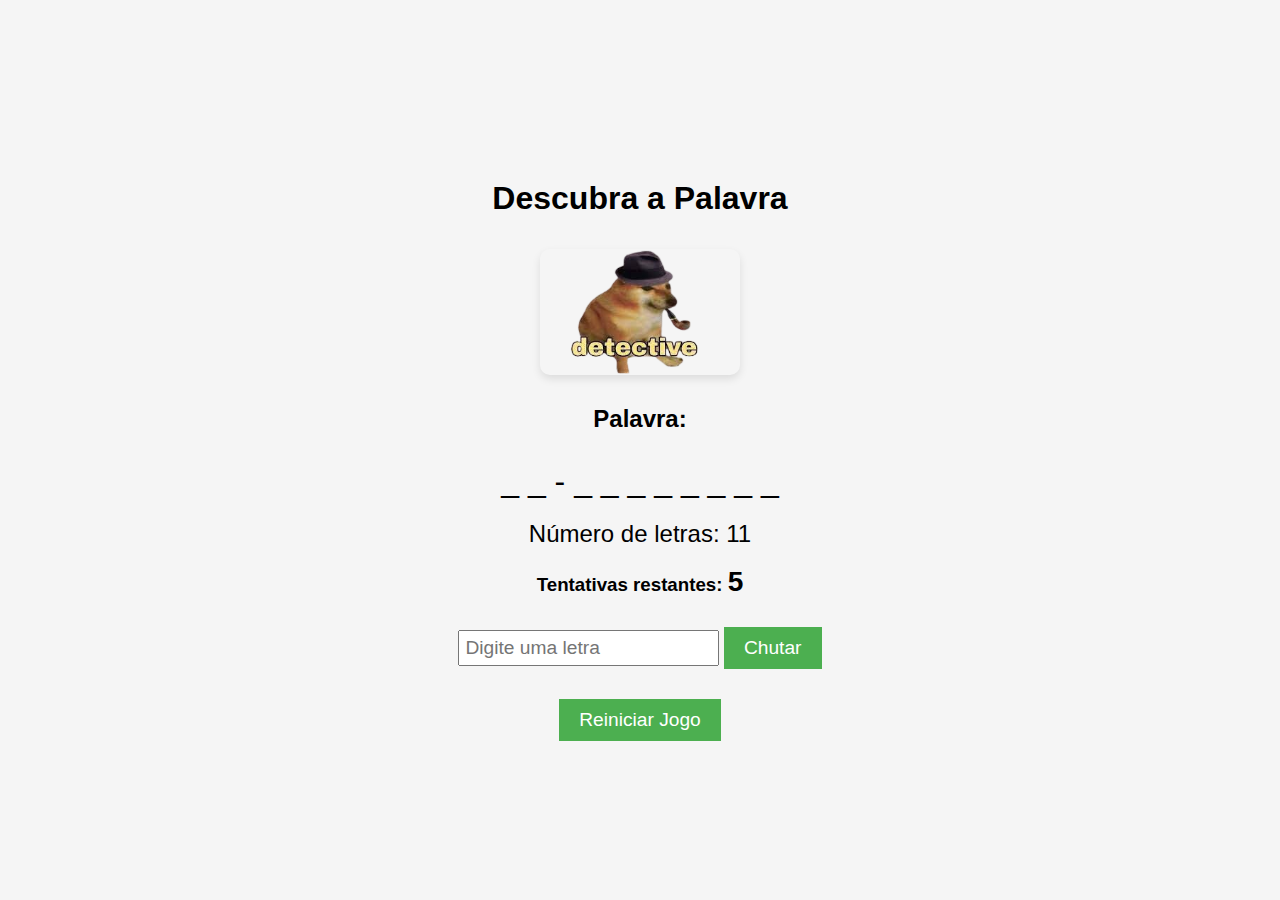
<file: AdivinhaPalavra/index.html>
<!DOCTYPE html>
<html lang="pt-br">
<head>
    <!-- Definindo a codificação dos caracteres para UTF-8 -->
    <meta charset="UTF-8">
    <!-- Tornando o site responsivo para que ele se ajuste a diferentes tamanhos de tela (como celulares e tablets) -->
    <meta name="viewport" content="width=device-width, initial-scale=1.0">
    <!-- Título que aparece na aba do navegador -->
    <title>Descubra a Palavra</title>
    <!-- Vincula o arquivo CSS (estilos) à página HTML -->
    <link rel="stylesheet" href="style.css">
</head>
<body>
    <!-- A caixa que contém todo o conteúdo do jogo -->
    <div class="container">
        <!-- Título principal do jogo -->
        <h1>Descubra a Palavra</h1>
        
        <!-- Imagem no topo do jogo, mostrando um cachorro -->
        <img id="imagem-dog" src="imagens/cao.png" alt="Imagem do Jogo" style="width: 100%; max-width: 200px; height: auto; border-radius: 10px;" />
        
        <!-- Seção onde a palavra secreta será mostrada -->
        <div id="palavra">
            <h2>Palavra:</h2>
            <!-- Aqui será atualizada a palavra secreta com as letras e espaços -->
            <div id="palavra-secreta"></div>
        </div>
        
        <!-- Mostra o número de letras da palavra secreta -->
        <div id="numero-letras">
            <h3 id="numero-letras">Número de letras: 0</h3>
        </div>
        
        <!-- Seção onde o número de tentativas restantes será mostrado -->
        <div id="tentativas">
            <h3>Tentativas restantes: <span id="tentativas-contagem">5</span></h3>
        </div>

        <!-- Caixa de entrada onde o usuário pode digitar uma letra -->
        <input type="text" id="letra" maxlength="1" placeholder="Digite uma letra" />

        <!-- Botão que chama a função 'verificarLetra' quando pressionado -->
        <button onclick="verificarLetra()">Chutar</button>

        <!-- Aqui será mostrada a mensagem do jogo, informando o resultado do chute -->
        <p id="mensagem"></p>

        <!-- Botão que reinicia o jogo quando pressionado -->
        <button onclick="reiniciarJogo()">Reiniciar Jogo</button>

        <!-- Imagens que indicam se o chute foi correto ou incorreto -->
        <div id="imagem-resultado">
            <!-- Imagem que aparece quando o jogador acerta a letra -->
            <img id="imagem-acerto" src="imagens/acerto2.jpg" alt="Acerto" style="display: none; width: 100px; height: 100px;" />
            <!-- Imagem que aparece quando o jogador erra a letra -->
            <img id="imagem-erro" src="imagens/erro.jpg" alt="Erro" style="display: none; width: 100px; height: 100px;" />
        </div>
    </div>

    <!-- Aqui o JavaScript (que está no arquivo "script.js") será carregado -->
    <script src="script.js"></script>
</body>
</html>
</file>
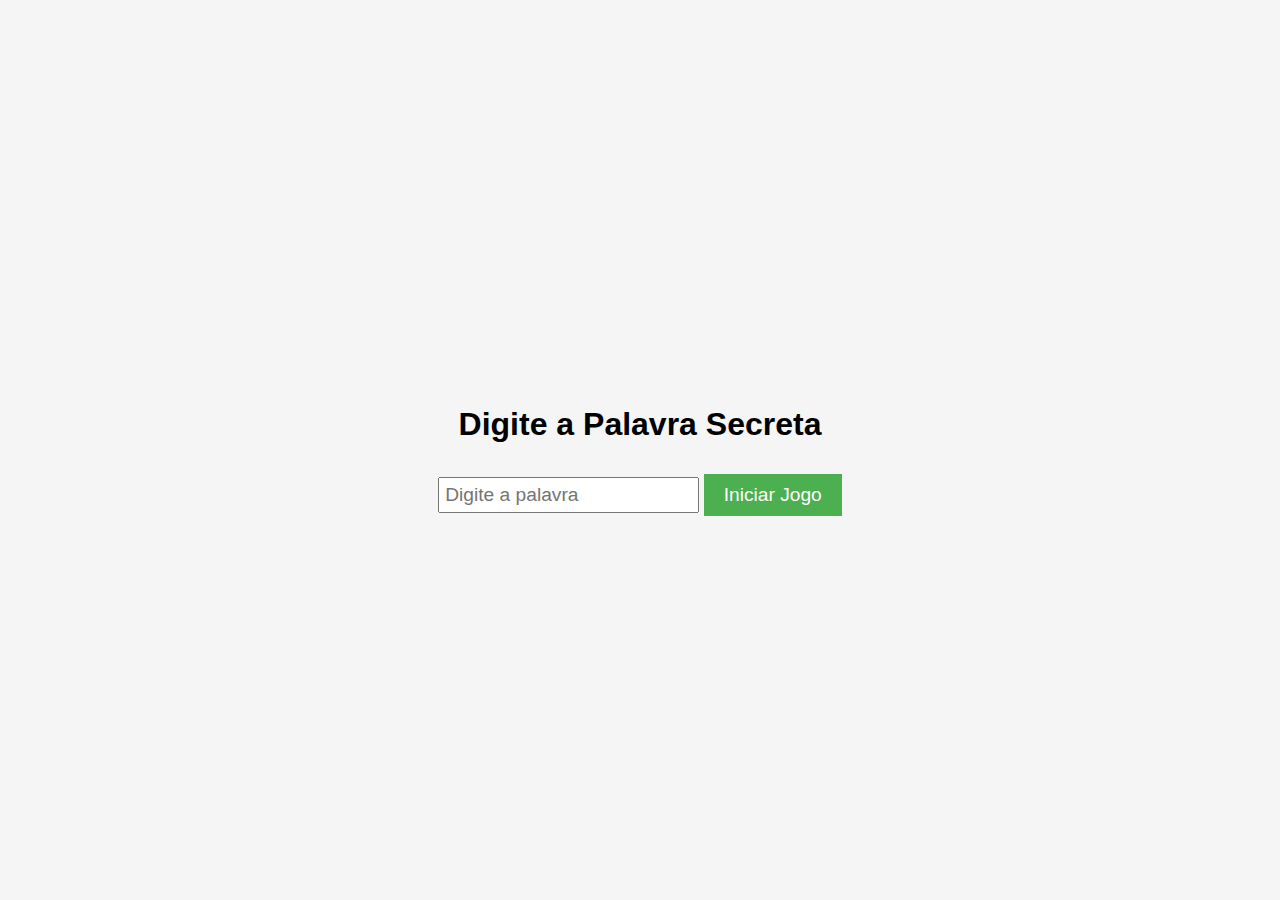
<file: adivinhaPalvraTelainicial/index.html>
<!DOCTYPE html>
<html lang="pt-br">
<head>
    <!-- Definindo a codificação de caracteres para UTF-8 e a responsividade para dispositivos móveis -->
    <meta charset="UTF-8">
    <meta name="viewport" content="width=device-width, initial-scale=1.0">
    <title>Descubra a Palavra</title> <!-- Título da página -->
    <!-- Link para o arquivo CSS (estilos) -->
    <link rel="stylesheet" href="style.css">
</head>
<body>
    <!-- Tela inicial onde o usuário digita a palavra -->
    <div id="tela-inicial" class="container">
        <h1>Digite a Palavra Secreta</h1> <!-- Título da tela inicial -->
        <!-- Campo de entrada onde o usuário digita a palavra secreta (campo de senha para ocultar a palavra) -->
        <input type="password" id="input-palavra" maxlength="15" placeholder="Digite a palavra" />
        <!-- Botão que chama a função para iniciar o jogo -->
        <button onclick="iniciarJogo()">Iniciar Jogo</button>
    </div>

    <!-- Tela do jogo, inicialmente oculta -->
    <div id="tela-jogo" class="container" style="display: none;">
        <h1>Descubra a Palavra</h1> <!-- Título da tela do jogo -->
        <!-- Imagem que será exibida durante o jogo -->
        <img id="imagem-dog" src="imagens/cao.png" alt="Imagem do Jogo" style="width: 100%; max-width: 200px; height: auto; border-radius: 10px;" />
        
        <!-- Seção onde a palavra secreta será exibida (com underscores para letras não adivinhadas) -->
        <div id="palavra">
            <h2>Palavra:</h2> <!-- Título da seção de palavra -->
            <div id="palavra-secreta"></div> <!-- Aqui será atualizada a palavra com as letras adivinhadas -->
        </div>
        
        <!-- Exibe o número de letras da palavra -->
        <div id="numero-letras">
            <h3 id="numero-letras">Número de letras: 0</h3> <!-- Aqui é exibido o número de letras da palavra secreta -->
        </div>
        
        <!-- Exibe o número de tentativas restantes -->
        <div id="tentativas">
            <h3>Tentativas restantes: <span id="tentativas-contagem">5</span></h3> <!-- Aqui é mostrado o número de tentativas restantes -->
        </div>
        
        <!-- Campo de entrada onde o usuário digita uma letra -->
        <input type="text" id="letra" maxlength="1" placeholder="Digite uma letra" />
        <!-- Botão que chama a função para verificar a letra digitada -->
        <button onclick="verificarLetra()">Chutar</button>
        
        <!-- Área para exibir mensagens de sucesso ou erro -->
        <p id="mensagem"></p>
        
        <!-- Botão para reiniciar o jogo -->
        <button onclick="reiniciarJogo()">Reiniciar Jogo</button>
        
        <!-- Seção para exibir a imagem de acerto ou erro -->
        <div id="imagem-resultado">
            <!-- Imagem que aparece quando o jogador acerta uma letra -->
            <img id="imagem-acerto" src="imagens/acerto2.jpg" alt="Acerto" style="display: none; width: 100px; height: 100px;" />
            <!-- Imagem que aparece quando o jogador erra uma letra -->
            <img id="imagem-erro" src="imagens/erro.jpg" alt="Erro" style="display: none; width: 100px; height: 100px;" />
        </div>
    </div>

    <!-- Link para o script JavaScript que contém a lógica do jogo -->
    <script src="script.js"></script>
</body>
</html>
</file>
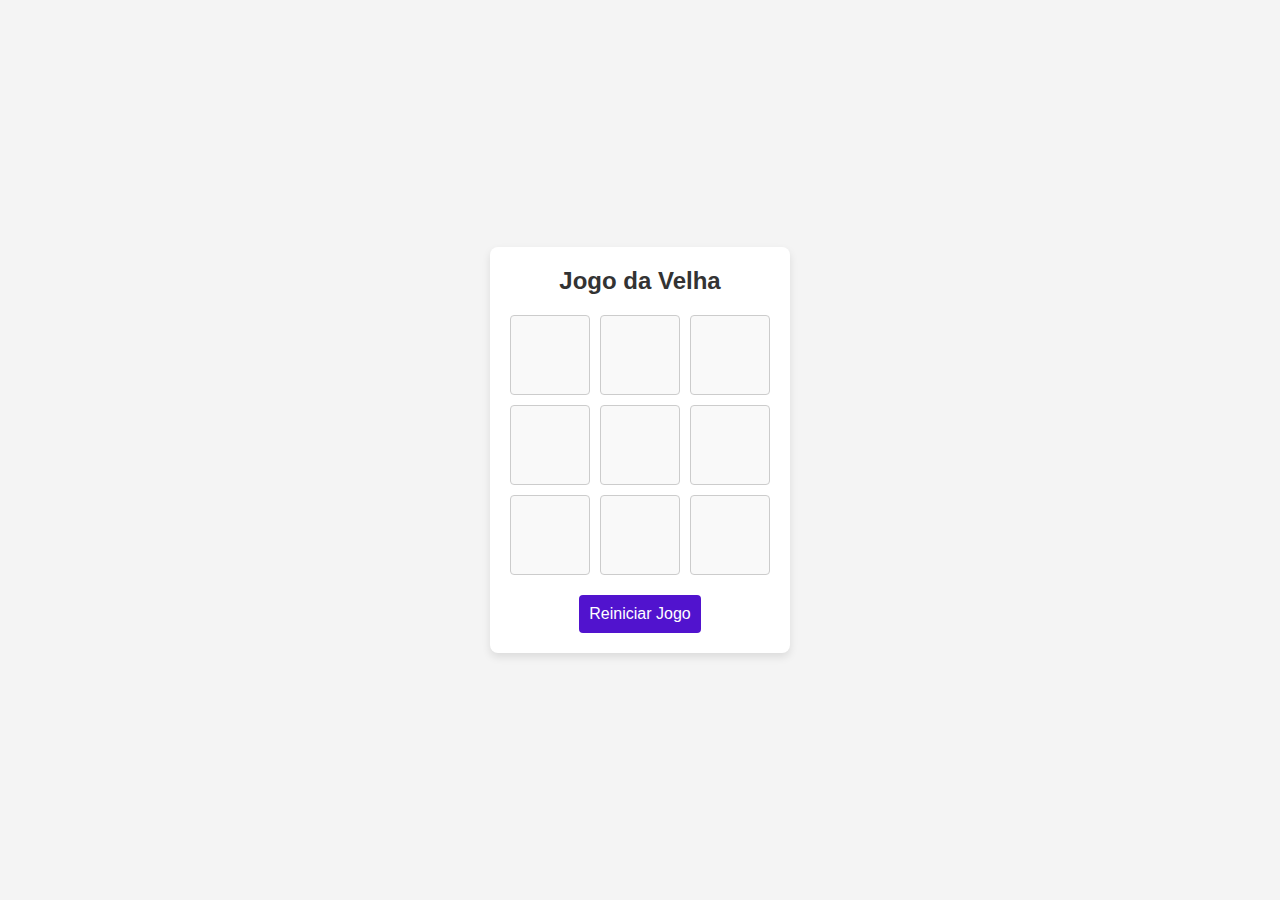
<file: jogoDavelha/index.html>
<!DOCTYPE html>
<html lang="pt-br">
<head>
    <meta charset="UTF-8">
    <meta name="viewport" content="width=device-width, initial-scale=1.0">
    <title>Jogo da Velha</title>
    <link rel="stylesheet" href="style.css">  <!-- Link para o arquivo de estilo CSS -->
</head>
<body>
    <div class="container">
        <h1>Jogo da Velha</h1>  <!-- Título do Jogo -->
        
        <div id="tabuleiro" class="tabuleiro">
            <!-- O tabuleiro será renderizado aqui -->
        </div>
        
        <button onclick="reiniciarJogo()">Reiniciar Jogo</button>  <!-- Botão para reiniciar o jogo -->
    </div>

    <script src="script.js"></script>  <!-- Link para o arquivo de script JavaScript -->
</body>
</html>
</file>
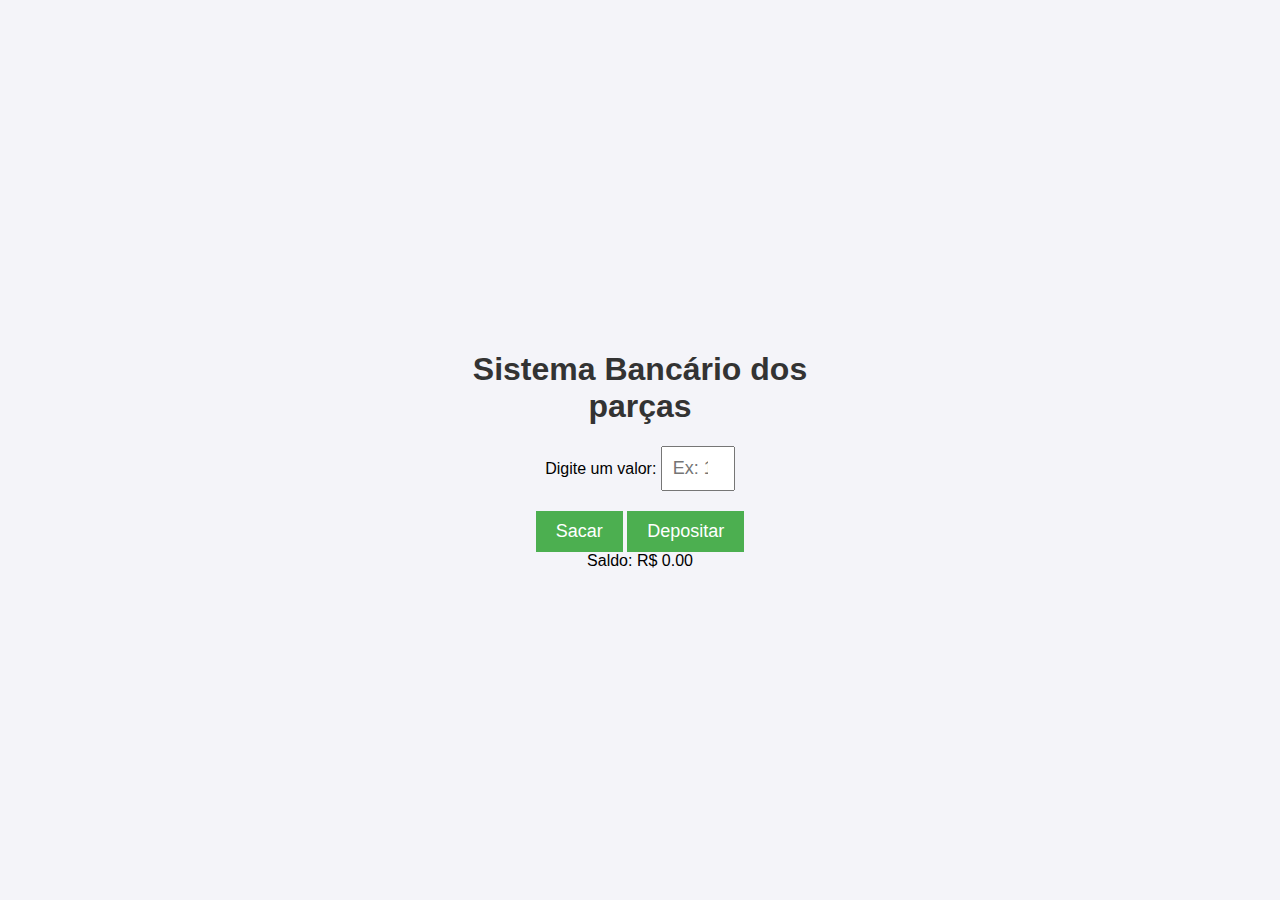
<file: sistemaBancario/index.html>
<!DOCTYPE html>
<html lang="pt-BR"> <!--define o idioma-->

<head>
    <meta charset="UTF-8"> <!--codificação de caracteres-->
    <meta name="viewport" content="width=device-width, initial-scale=1.0">
    <title>Sistema Bancário</title> <!-- título da aba -->
    <!-- Link para o arquivo CSS externo -->
     <link rel="stylesheet" href="style.css">
     <!-- Inclusão do script JS externo que vai controlar as operações bancárias-->
      <script src="logica.js"></script>

</head>

<body>
    <!-- Contêiner principal para o conteúdo da interface -->
    <div class="container">
        <!-- Título principal da aplicação -->
        <h1> Sistema Bancário dos parças </h1>

        <!--Campo de entrada para o valor -->
        <label form="valor"> Digite um valor: </label> <!-- Rótulo para o campo de valor -->
        <input type="number" id="valor" placeholder="Ex: 100.00"><br> <!-- campo para inserir o valor -->
        <!-- Botões para interagir com a conta bancária -->
         <button class="botao1" onclick="sacar()">Sacar</button> <!-- Botão para realizar o saque -->
         <button class="botao2" onclick="depositar()"> Depositar</button> <!-- Botão para realizar o depósito -->
         <!-- Exibindo o saldo atual da conta -->
          <div class="balance">
            Saldo: R$ <span id="saldo">0.00</span><!-- Exibição dinâmica do saldo-->
          </div>
    </div>




</body>


</html>
</file>
<file: AdivinhaPalavra/style.css>
/* Estilo geral do corpo da página */
body {
    font-family: Arial, sans-serif; /* Definindo a fonte usada em todo o site */
    display: flex; /* Usando o modelo flexbox para organizar o conteúdo */
    flex-direction: column; /* Organizando os itens verticalmente */
    justify-content: center; /* Centralizando horizontalmente o conteúdo */
    align-items: center; /* Centralizando verticalmente o conteúdo */
    height: 100vh; /* A altura ocupa 100% da altura da janela do navegador */
    background-color: #f5f5f5; /* Cor de fundo suave para o corpo da página */
    margin: 0; /* Removendo a margem padrão do navegador */
}

/* Estilo da caixa que contém o conteúdo principal do jogo */
.container {
    text-align: center; /* Centraliza o texto dentro da caixa */
    width: 80%; /* A largura da caixa é 80% da largura da tela */
    max-width: 500px; /* A largura máxima da caixa será 500px */
    margin: auto; /* Centraliza a caixa horizontalmente */

}

/* Organiza a imagem do cachorro, a palavra secreta e o número de letras na horizontal */
#imagem-dog, #palavra-secreta {
    display: inline-block; /* Coloca a imagem e a palavra ao lado dos outros itens */
    vertical-align: middle; /* Alinha verticalmente no centro */
    margin: 10px; /* Adiciona um pequeno espaço entre os itens */
}

/* Estilo da imagem do cachorro na parte superior */
#imagem-dog {
    width: 150px; /* Largura da imagem do cachorro */
    height: auto; /* Mantém a proporção da imagem */
    border-radius: 10px; /* Arredondando as bordas */
    box-shadow: 0 4px 8px rgba(0, 0, 0, 0.1); /* Sombra suave */
}

/* Estilo para a área onde a palavra secreta é mostrada */
#palavra-secreta {
    font-size: 2em; /* Define o tamanho da fonte da palavra secreta */
}

/* Estilo da área para o número de letras */
#numero-letras {
    font-size: 1.5em; /* Tamanho da fonte para o número de letras */
    margin: 10px 0; /* Espaço em cima e embaixo */
}

/* Estilo da área de mensagens de acerto/erro */
#mensagem {
    font-size: 1.2em; /* Tamanho de fonte moderado para as mensagens */
    margin: 20px; /* Espaçamento ao redor da área */
}

/* Estilo para a caixa de entrada de letras */
input {
    font-size: 1.2em; /* Aumenta o tamanho da fonte na caixa de entrada */
    padding: 5px; /* Adiciona um pequeno espaço dentro da caixa de entrada */
    margin-top: 20px; /* Adiciona um espaço acima da caixa */
    display: inline-block; /* Coloca a caixa de entrada ao lado dos outros itens */
}


/* Estilo do botão */
button {
    font-size: 1.2em; /* Define o tamanho da fonte do botão */
    padding: 10px 20px; /* Adiciona espaçamento dentro do botão */
    margin-top: 20px; /* Espaço acima do botão */
    background-color: #4CAF50; /* Cor de fundo verde */
    color: white; /* Cor do texto é branca */
    border: none; /* Remove a borda padrão do botão */
    cursor: pointer; /* Torna o cursor em uma mão quando passa sobre o botão */
    display: inline-block; /* Coloca o botão ao lado de outros itens */
}

/* Efeito quando o usuário passa o mouse sobre o botão */
button:hover {
    background-color: #45a049; /* Cor de fundo mais escura ao passar o mouse */
}

/* Estilo para a contagem de tentativas restantes */
#tentativas-contagem {
    font-size: 1.5em; /* Define o tamanho da fonte da contagem de tentativas */
    font-weight: bold; /* Torna a fonte em negrito */
    margin-top: 20px; /* Adiciona um espaço acima da contagem */
}

/* Estilo para as imagens de acerto e erro */
#imagem-acerto, #imagem-erro {
    width: 150px; /* Define o tamanho das imagens de acerto e erro */
    height: 150px; /* Define a altura das imagens */
    object-fit: cover; /* Ajusta a imagem para cobrir a área sem distorção */
    margin: 20px auto; /* Centraliza as imagens */
    display: none; /* Inicialmente, as imagens não são exibidas */
    border-radius: 50%; /* Torna as imagens redondas */
}

/* Estilo para a linha com os botões */
.buttons {
    display: flex; /* Usando flexbox para os botões ficarem em linha */
    justify-content: center; /* Centraliza os botões na linha */
    margin-top: 20px; /* Espaço acima da linha de botões */
    width: 100%; /* Garante que os botões ocupem a largura total da tela */
}

/* Estilo dos botões de ação (Chutar e Reiniciar) */
.buttons button {
    font-size: 1.2em; /* Tamanho da fonte */
    padding: 10px 20px; /* Espaçamento dentro dos botões */
    background-color: #4CAF50; /* Cor de fundo verde */
    color: white; /* Cor do texto */
    border: none; /* Remove a borda padrão */
    cursor: pointer; /* Torna o cursor em forma de mão */
    transition: background-color 0.3s; /* Transição suave na mudança de cor */
    margin: 0 10px; /* Espaço entre os botões */
}

/* Efeito quando o usuário passa o mouse sobre os botões */
.buttons button:hover {
    background-color: #45a049; /* Cor de fundo mais escura ao passar o mouse */
}

/* Organiza os botões na horizontal, mantendo o layout alinhado */
input, button, .buttons {
    display: inline-block; /* Coloca os elementos em linha */
    margin-top: 10px; /* Margem para espaçamento entre os itens */
}
</file>
<file: adivinhaPalvraTelainicial/style.css>
/* Estilo geral do corpo da página */
body {
    font-family: Arial, sans-serif; /* Definindo a fonte usada em todo o site */
    display: flex; /* Usando o modelo flexbox para organizar o conteúdo */
    flex-direction: column; /* Organizando os itens verticalmente */
    justify-content: center; /* Centralizando horizontalmente o conteúdo */
    align-items: center; /* Centralizando verticalmente o conteúdo */
    height: 100vh; /* A altura ocupa 100% da altura da janela do navegador */
    background-color: #f5f5f5; /* Cor de fundo suave para o corpo da página */
    margin: 0; /* Removendo a margem padrão do navegador */
}

/* Estilo da caixa que contém o conteúdo principal do jogo */
.container {
    text-align: center; /* Centraliza o texto dentro da caixa */
    width: 80%; /* A largura da caixa é 80% da largura da tela */
    max-width: 500px; /* A largura máxima da caixa será 500px */
    margin: auto; /* Centraliza a caixa horizontalmente */

}

/* Organiza a imagem do cachorro, a palavra secreta e o número de letras na horizontal */
#imagem-dog, #palavra-secreta {
    display: inline-block; /* Coloca a imagem e a palavra ao lado dos outros itens */
    vertical-align: middle; /* Alinha verticalmente no centro */
    margin: 10px; /* Adiciona um pequeno espaço entre os itens */
}

/* Estilo da imagem do cachorro na parte superior */
#imagem-dog {
    width: 150px; /* Largura da imagem do cachorro */
    height: auto; /* Mantém a proporção da imagem */
    border-radius: 10px; /* Arredondando as bordas */
    box-shadow: 0 4px 8px rgba(0, 0, 0, 0.1); /* Sombra suave */
}

/* Estilo para a área onde a palavra secreta é mostrada */
#palavra-secreta {
    font-size: 2em; /* Define o tamanho da fonte da palavra secreta */
}

/* Estilo da área para o número de letras */
#numero-letras {
    font-size: 1.5em; /* Tamanho da fonte para o número de letras */
    margin: 10px 0; /* Espaço em cima e embaixo */
}

/* Estilo da área de mensagens de acerto/erro */
#mensagem {
    font-size: 1.2em; /* Tamanho de fonte moderado para as mensagens */
    margin: 20px; /* Espaçamento ao redor da área */
}

/* Estilo para a caixa de entrada de letras */
input {
    font-size: 1.2em; /* Aumenta o tamanho da fonte na caixa de entrada */
    padding: 5px; /* Adiciona um pequeno espaço dentro da caixa de entrada */
    margin-top: 20px; /* Adiciona um espaço acima da caixa */
    display: inline-block; /* Coloca a caixa de entrada ao lado dos outros itens */
}


/* Estilo do botão */
button {
    font-size: 1.2em; /* Define o tamanho da fonte do botão */
    padding: 10px 20px; /* Adiciona espaçamento dentro do botão */
    margin-top: 20px; /* Espaço acima do botão */
    background-color: #4CAF50; /* Cor de fundo verde */
    color: white; /* Cor do texto é branca */
    border: none; /* Remove a borda padrão do botão */
    cursor: pointer; /* Torna o cursor em uma mão quando passa sobre o botão */
    display: inline-block; /* Coloca o botão ao lado de outros itens */
}

/* Efeito quando o usuário passa o mouse sobre o botão */
button:hover {
    background-color: #45a049; /* Cor de fundo mais escura ao passar o mouse */
}

/* Estilo para a contagem de tentativas restantes */
#tentativas-contagem {
    font-size: 1.5em; /* Define o tamanho da fonte da contagem de tentativas */
    font-weight: bold; /* Torna a fonte em negrito */
    margin-top: 20px; /* Adiciona um espaço acima da contagem */
}

/* Estilo para as imagens de acerto e erro */
#imagem-acerto, #imagem-erro {
    width: 150px; /* Define o tamanho das imagens de acerto e erro */
    height: 150px; /* Define a altura das imagens */
    object-fit: cover; /* Ajusta a imagem para cobrir a área sem distorção */
    margin: 20px auto; /* Centraliza as imagens */
    display: none; /* Inicialmente, as imagens não são exibidas */
    border-radius: 50%; /* Torna as imagens redondas */
}

/* Estilo para a linha com os botões */
.buttons {
    display: flex; /* Usando flexbox para os botões ficarem em linha */
    justify-content: center; /* Centraliza os botões na linha */
    margin-top: 20px; /* Espaço acima da linha de botões */
    width: 100%; /* Garante que os botões ocupem a largura total da tela */
}

/* Estilo dos botões de ação (Chutar e Reiniciar) */
.buttons button {
    font-size: 1.2em; /* Tamanho da fonte */
    padding: 10px 20px; /* Espaçamento dentro dos botões */
    background-color: #4CAF50; /* Cor de fundo verde */
    color: white; /* Cor do texto */
    border: none; /* Remove a borda padrão */
    cursor: pointer; /* Torna o cursor em forma de mão */
    transition: background-color 0.3s; /* Transição suave na mudança de cor */
    margin: 0 10px; /* Espaço entre os botões */
}

/* Efeito quando o usuário passa o mouse sobre os botões */
.buttons button:hover {
    background-color: #45a049; /* Cor de fundo mais escura ao passar o mouse */
}

/* Organiza os botões na horizontal, mantendo o layout alinhado */
input, button, .buttons {
    display: inline-block; /* Coloca os elementos em linha */
    margin-top: 10px; /* Margem para espaçamento entre os itens */
}
</file>
<file: jogoDavelha/style.css>
/* styles.css */

* {
    margin: 0;
    padding: 0;
    box-sizing: border-box;
}

body {
    font-family: Arial, sans-serif;
    background-color: #f4f4f4;  /* Cor de fundo da página */
    display: flex;
    justify-content: center;
    align-items: center;
    height: 100vh;  /* Altura da tela */
    color: #333;
}

.container {
    text-align: center;
    background-color: #fff;
    padding: 20px;
    border-radius: 8px;
    box-shadow: 0 4px 8px rgba(0, 0, 0, 0.1);  /* Sombras ao redor do container */
    width: 300px;
}

h1 {
    font-size: 24px;
    margin-bottom: 20px;
}

.tabuleiro {
    display: grid;
    grid-template-columns: repeat(3, 1fr);  /* Cria 3 colunas */
    grid-template-rows: repeat(3, 1fr);  /* Cria 3 linhas */
    gap: 10px;  /* Espaçamento entre as células */
    margin-bottom: 20px;
}

.celula {
    width: 80px;
    height: 80px;
    background-color: #f9f9f9;
    display: flex;
    justify-content: center;
    align-items: center;
    font-size: 36px;
    cursor: pointer;
    border: 1px solid #ccc;
    border-radius: 4px;
    transition: background-color 0.3s;  /* Efeito de transição para o hover */
}

.celula:hover {
    background-color: #e0e0e0;
}

button {
    padding: 10px;
    font-size: 16px;
    background-color: #5113ce;
    color: white;
    border: none;
    border-radius: 4px;
    cursor: pointer;
}

button:hover {
    background-color: #167fc5;  /* Muda a cor ao passar o mouse */
}
</file>
<file: sistemaBancario/style.css>
body {
    font-family: Arial, sans-serif;
    background-color: #f4f4f9;
    display: flex;
    justify-content: center;
    align-items: center;
    height: 100vh;
    margin: 0;
    text-align: center;
}

.container {
    width: 400px;
}

h1 {
    color: #333;
}

#forca-container {
    margin: 20px auto;
}

canvas {
    border: 2px solid #333;
    margin-bottom: 20px;
}

#palavra {
    font-size: 24px;
    letter-spacing: 5px;
    margin-bottom: 20px;
}

#erros {
    font-size: 18px;
}

input {
    padding: 10px;
    font-size: 18px;
    width: 50px;
    text-align: center;
}

button {
    padding: 10px 20px;
    font-size: 18px;
    background-color: #4CAF50;
    color: white;
    border: none;
    cursor: pointer;
    margin-top: 20px;
}

button:hover {
    background-color: #45a049;
}

#mensagem {
    font-size: 20px;
    font-weight: bold;
    color: #333;
}

#erros-lista {
    font-size: 18px;
    color: red;
}

#imagem-resultado {
    margin-top: 20px;
}
</file>
